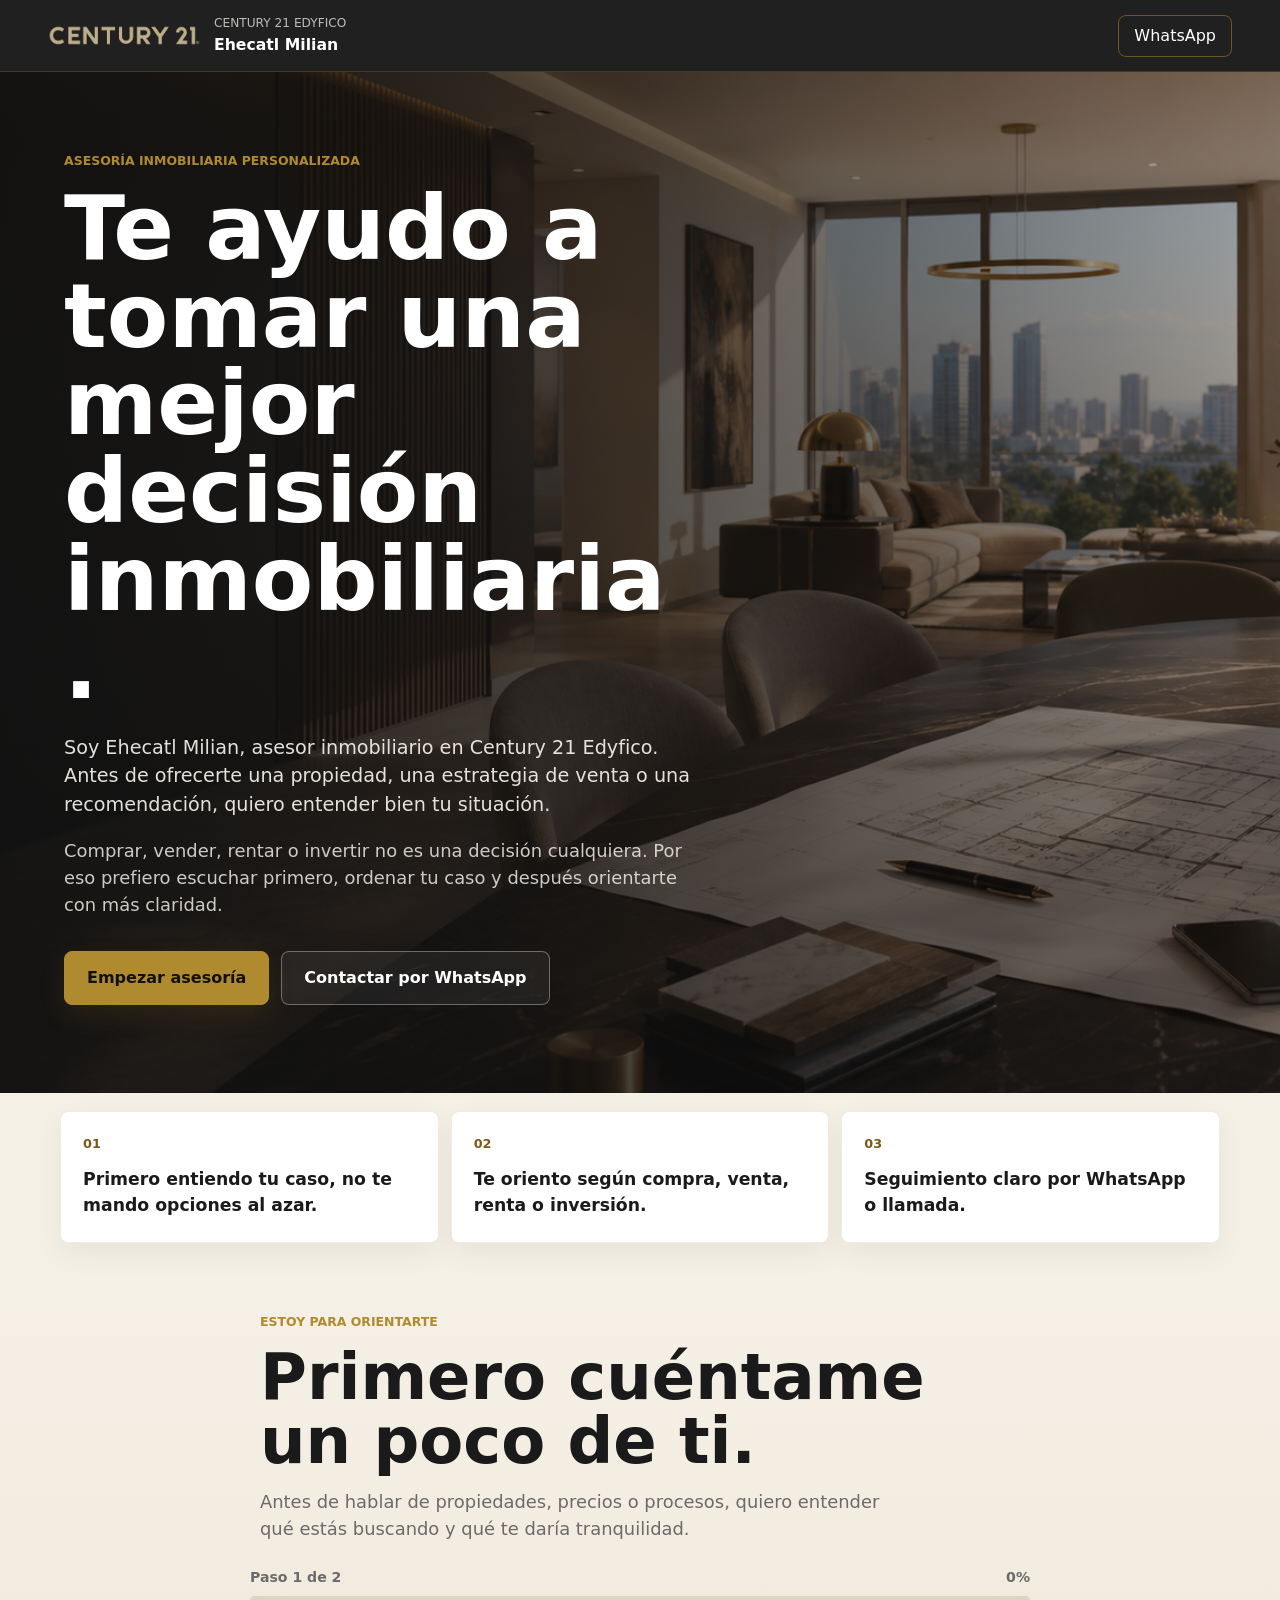
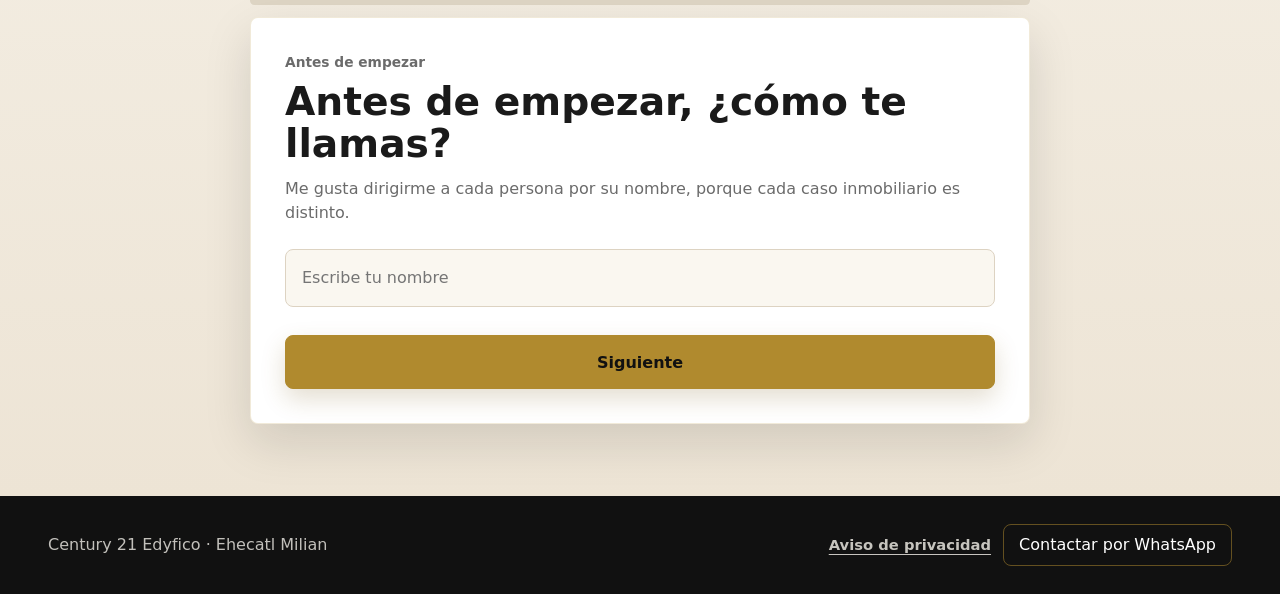
<file: index.html>
<!doctype html>
<html lang="es-MX">
  <head>
    <meta charset="utf-8" />
    <meta name="viewport" content="width=device-width, initial-scale=1" />
    <meta
      name="description"
      content="Asesoría inmobiliaria inicial con Ehecatl Milian, asesor inmobiliario de Century 21 Edyfico."
    />
    <meta name="referrer" content="strict-origin-when-cross-origin" />
    <meta
      http-equiv="Content-Security-Policy"
      content="default-src 'self'; img-src 'self' data: https://cdn.21online.lat https://century21mexico.com; style-src 'self' 'unsafe-inline'; script-src 'self'; connect-src 'self' https://hook.us2.make.com; form-action 'self' https://wa.me https://api.whatsapp.com; base-uri 'self'; object-src 'none';"
    />
    <title>Ehecatl Milian | Century 21 Edyfico</title>
    <link rel="preload" href="assets/hero-real-estate.png" as="image" />
    <link rel="stylesheet" href="style.css" />
  </head>
  <body>
    <header class="site-header">
      <a class="brand" href="#inicio" aria-label="Ehecatl Milian, Century 21 Edyfico">
        <img class="brand-logo" src="assets/century21-logo.png" alt="Century 21" />
        <span class="brand-copy">
          <span>Century 21 Edyfico</span>
          <strong>Ehecatl Milian</strong>
        </span>
      </a>
      <button class="header-whatsapp" type="button" data-whatsapp-quick>
        WhatsApp
      </button>
    </header>

    <main id="inicio">
      <section class="hero" aria-labelledby="hero-title">
        <img
          class="hero-image"
          src="assets/hero-real-estate.png"
          alt="Interior residencial premium con planos arquitectónicos sobre una mesa"
        />
        <div class="hero-overlay" aria-hidden="true"></div>
        <div class="hero-content">
          <p class="eyebrow">Asesoría inmobiliaria personalizada</p>
          <h1 id="hero-title">Te ayudo a tomar una mejor decisión inmobiliaria.</h1>
          <p class="hero-subtitle">
            Soy Ehecatl Milian, asesor inmobiliario en Century 21 Edyfico. Antes de
            ofrecerte una propiedad, una estrategia de venta o una recomendación,
            quiero entender bien tu situación.
          </p>
          <p class="hero-warm">
            Comprar, vender, rentar o invertir no es una decisión cualquiera. Por eso
            prefiero escuchar primero, ordenar tu caso y después orientarte con más claridad.
          </p>
          <div class="hero-actions">
            <a class="button button-primary" href="#asesoria">Empezar asesoría</a>
            <button class="button button-secondary" type="button" data-whatsapp-quick>
              Contactar por WhatsApp
            </button>
          </div>
        </div>
      </section>

      <section class="trust-section" aria-label="Forma de trabajo">
        <div class="trust-grid">
          <article class="trust-card">
            <span class="trust-number">01</span>
            <p>Primero entiendo tu caso, no te mando opciones al azar.</p>
          </article>
          <article class="trust-card">
            <span class="trust-number">02</span>
            <p>Te oriento según compra, venta, renta o inversión.</p>
          </article>
          <article class="trust-card">
            <span class="trust-number">03</span>
            <p>Seguimiento claro por WhatsApp o llamada.</p>
          </article>
        </div>
      </section>

      <section class="advice-section" id="asesoria" aria-labelledby="form-title">
        <div class="section-heading">
          <p class="eyebrow">Estoy para orientarte</p>
          <h2 id="form-title">Primero cuéntame un poco de ti.</h2>
          <p>
            Antes de hablar de propiedades, precios o procesos, quiero entender qué estás
            buscando y qué te daría tranquilidad.
          </p>
        </div>

        <div class="form-shell">
          <div class="progress-area" aria-live="polite">
            <div class="progress-meta">
              <span id="progressLabel">Paso 1</span>
              <span id="progressPercent">0%</span>
            </div>
            <div class="progress-track" aria-hidden="true">
              <span id="progressBar" class="progress-bar"></span>
            </div>
          </div>

          <form id="advisoryForm" class="question-card" novalidate>
            <div class="form-honeypot" aria-hidden="true">
              <label for="website">Sitio web</label>
              <input id="website" name="website" type="text" tabindex="-1" autocomplete="off" />
            </div>
            <div id="questionMount"></div>
            <p id="formError" class="form-error" role="alert" hidden></p>
            <div class="form-actions">
              <button id="backButton" class="button button-ghost" type="button">
                Regresar
              </button>
              <button id="nextButton" class="button button-primary" type="submit">
                Continuar
              </button>
            </div>
          </form>

          <section id="finishScreen" class="finish-card" hidden aria-labelledby="finish-title">
            <p class="eyebrow">Solicitud recibida</p>
            <h2 id="finish-title">Gracias, ya puedo orientarte mejor.</h2>
            <p id="finishMessage">
              Gracias por compartir tu información. Revisaré tus respuestas y me pondré
              en contacto contigo para ayudarte según tu objetivo inmobiliario.
            </p>
            <section id="suggestedPropertiesSection" class="suggested-properties" hidden aria-labelledby="suggested-properties-title">
              <div class="section-heading suggested-heading">
                <p class="eyebrow">Opciones sugeridas</p>
                <h3 id="suggested-properties-title">Opciones que podrían interesarte</h3>
              </div>
              <div id="suggestedPropertyGrid" class="property-grid" aria-live="polite"></div>
            </section>
            <button id="sendWhatsappButton" class="button button-primary" type="button">
              Enviar por WhatsApp
            </button>
          </section>
        </div>
      </section>

      <section class="inventory-section" id="inventario" aria-labelledby="inventory-title" hidden>
        <div class="section-heading inventory-heading">
          <p class="eyebrow">Inventario sugerido</p>
          <h2 id="inventory-title">Opciones que podrían interesarte</h2>
          <p>
            Con base en lo que me compartiste, estas opciones pueden servir como punto
            de partida. Conviene revisarlas con calma para confirmar si realmente
            se ajustan a tu objetivo, presupuesto y zona.
          </p>
        </div>

        <div class="inventory-shell">
          <div id="propertyGrid" class="property-grid" aria-live="polite"></div>

          <div id="inventoryEmpty" class="inventory-empty" hidden>
            <p>
              Si gustas, puedes revisar el inventario completo aquí. Si ves alguna
              propiedad que te interese, escríbeme y la revisamos con calma.
            </p>
            <p>
              También puedo ayudarte a buscar opciones más alineadas con tu zona,
              presupuesto y objetivo.
            </p>
            <a
              class="button button-primary"
              href="https://century21mexico.com/busqueda/oficina_632-century-21-edyfico_local"
              target="_blank"
              rel="noopener noreferrer"
            >
              Ver inventario completo
            </a>
          </div>

          <p id="inventoryDisclaimer" class="inventory-disclaimer" hidden>
            La disponibilidad, precios y características pueden cambiar sin previo aviso.
            La información debe verificarse antes de tomar una decisión.
          </p>
        </div>
      </section>
    </main>

    <footer class="site-footer">
      <p>Century 21 Edyfico · Ehecatl Milian</p>
      <div class="footer-actions">
        <a href="aviso-privacidad.html" target="_blank" rel="noopener noreferrer">
          Aviso de privacidad
        </a>
        <button type="button" data-whatsapp-quick>Contactar por WhatsApp</button>
      </div>
    </footer>

    <noscript>
      <p class="noscript-message">
        Este formulario necesita JavaScript activo para funcionar correctamente.
      </p>
    </noscript>

    <script src="script.js?v=mark-i-3-simple-suggestions-1"></script>
  </body>
</html>
</file>
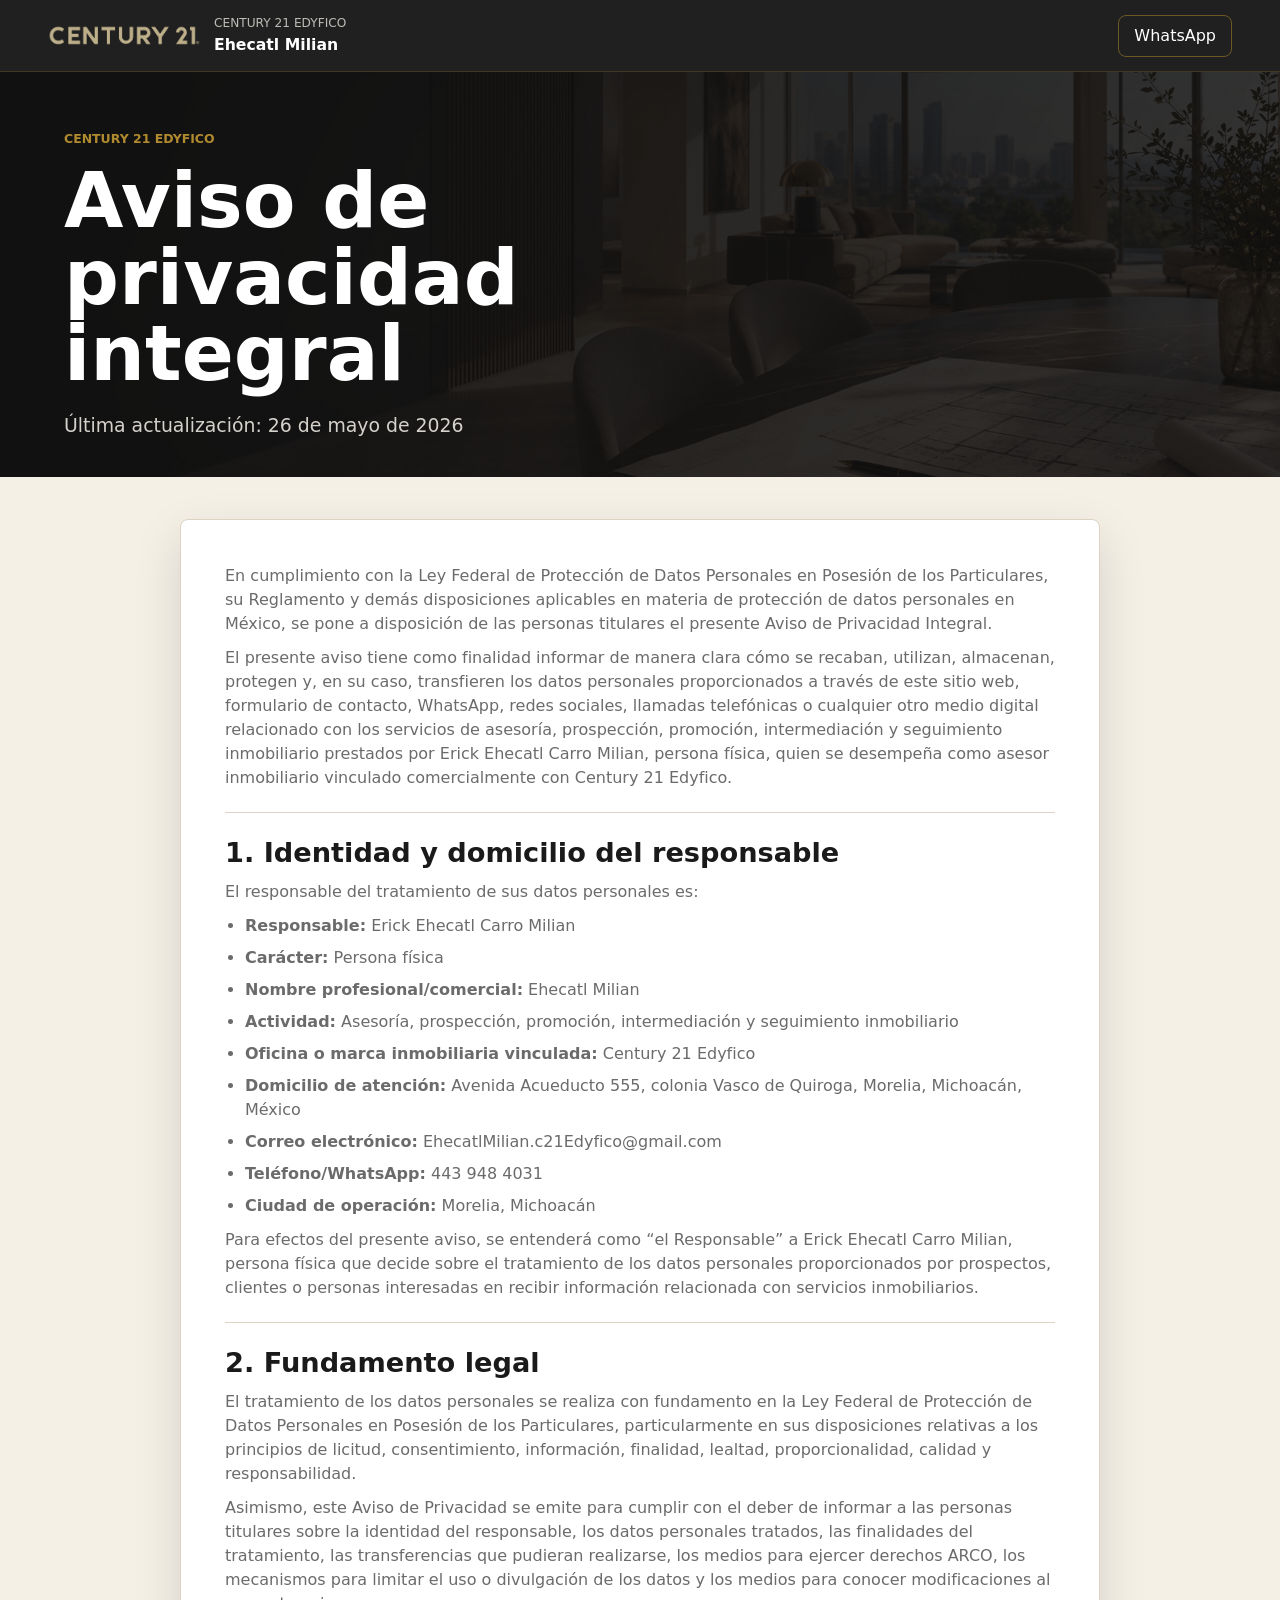
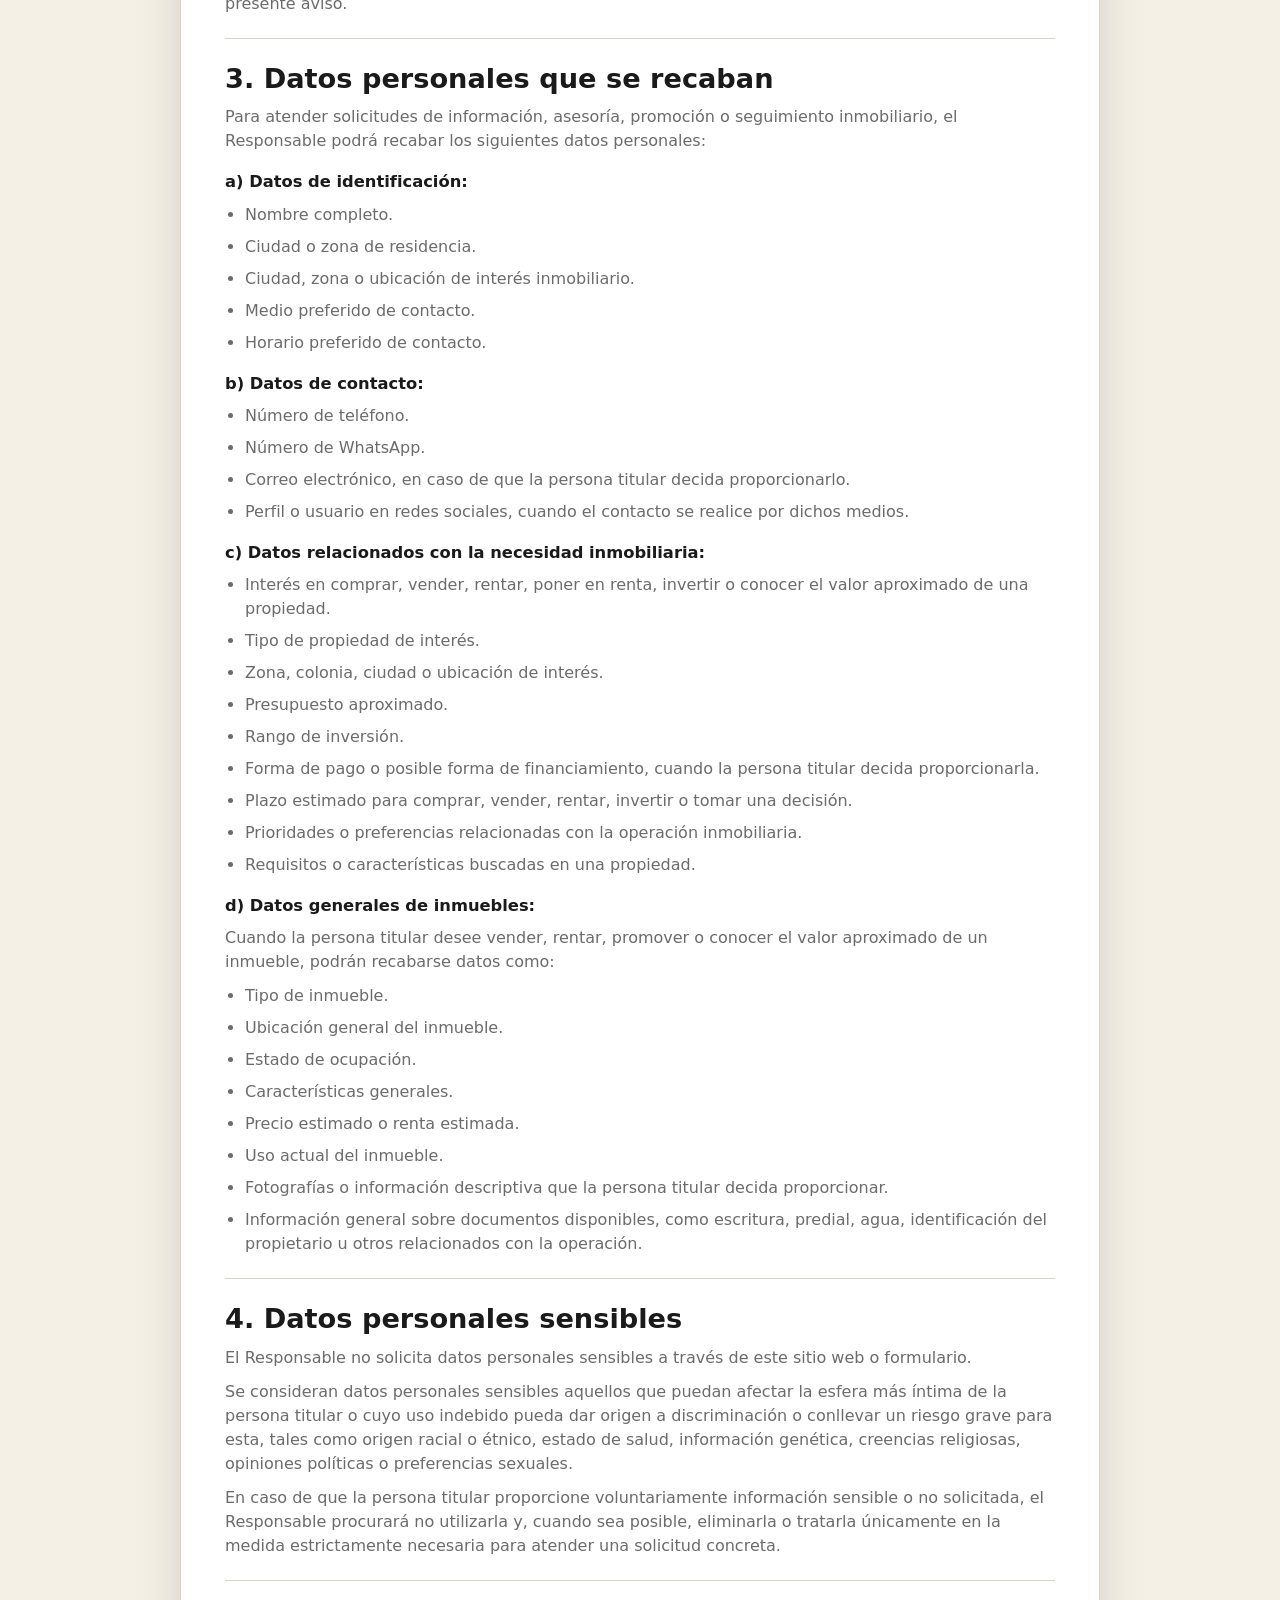
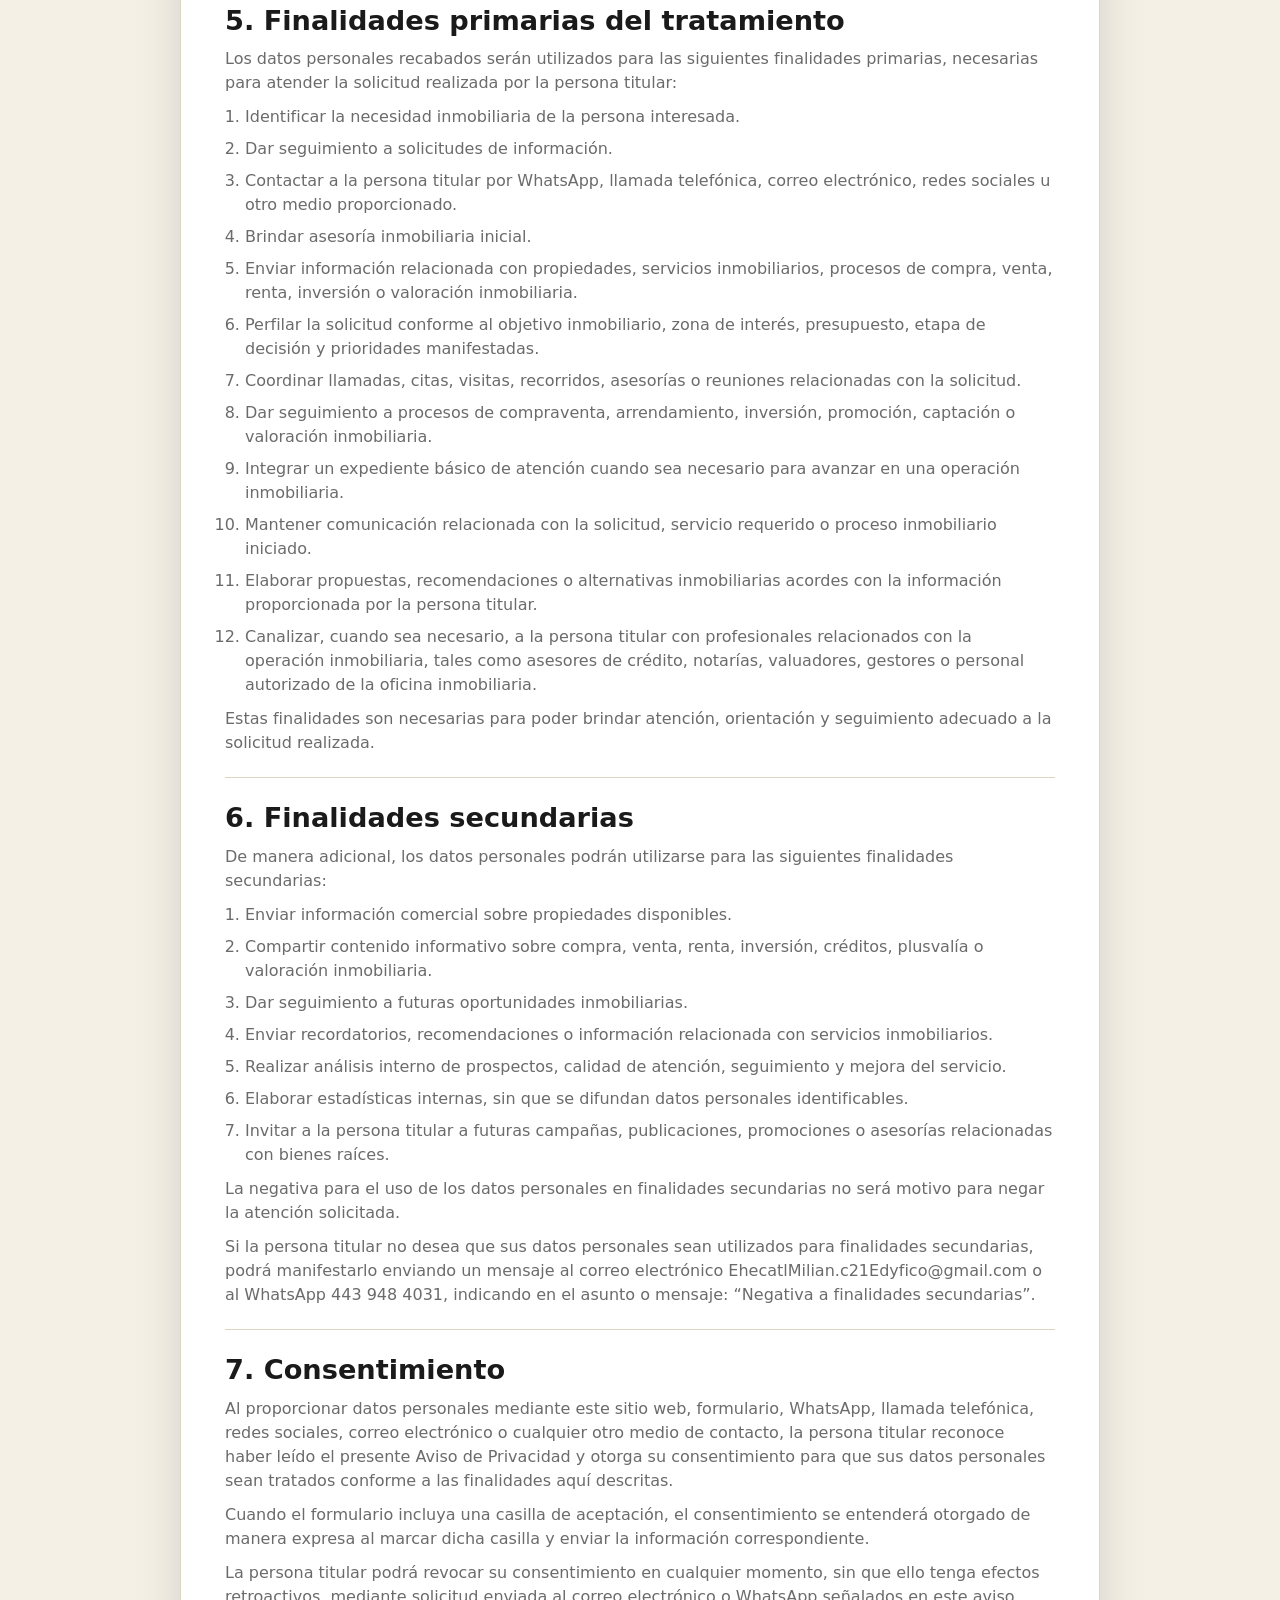
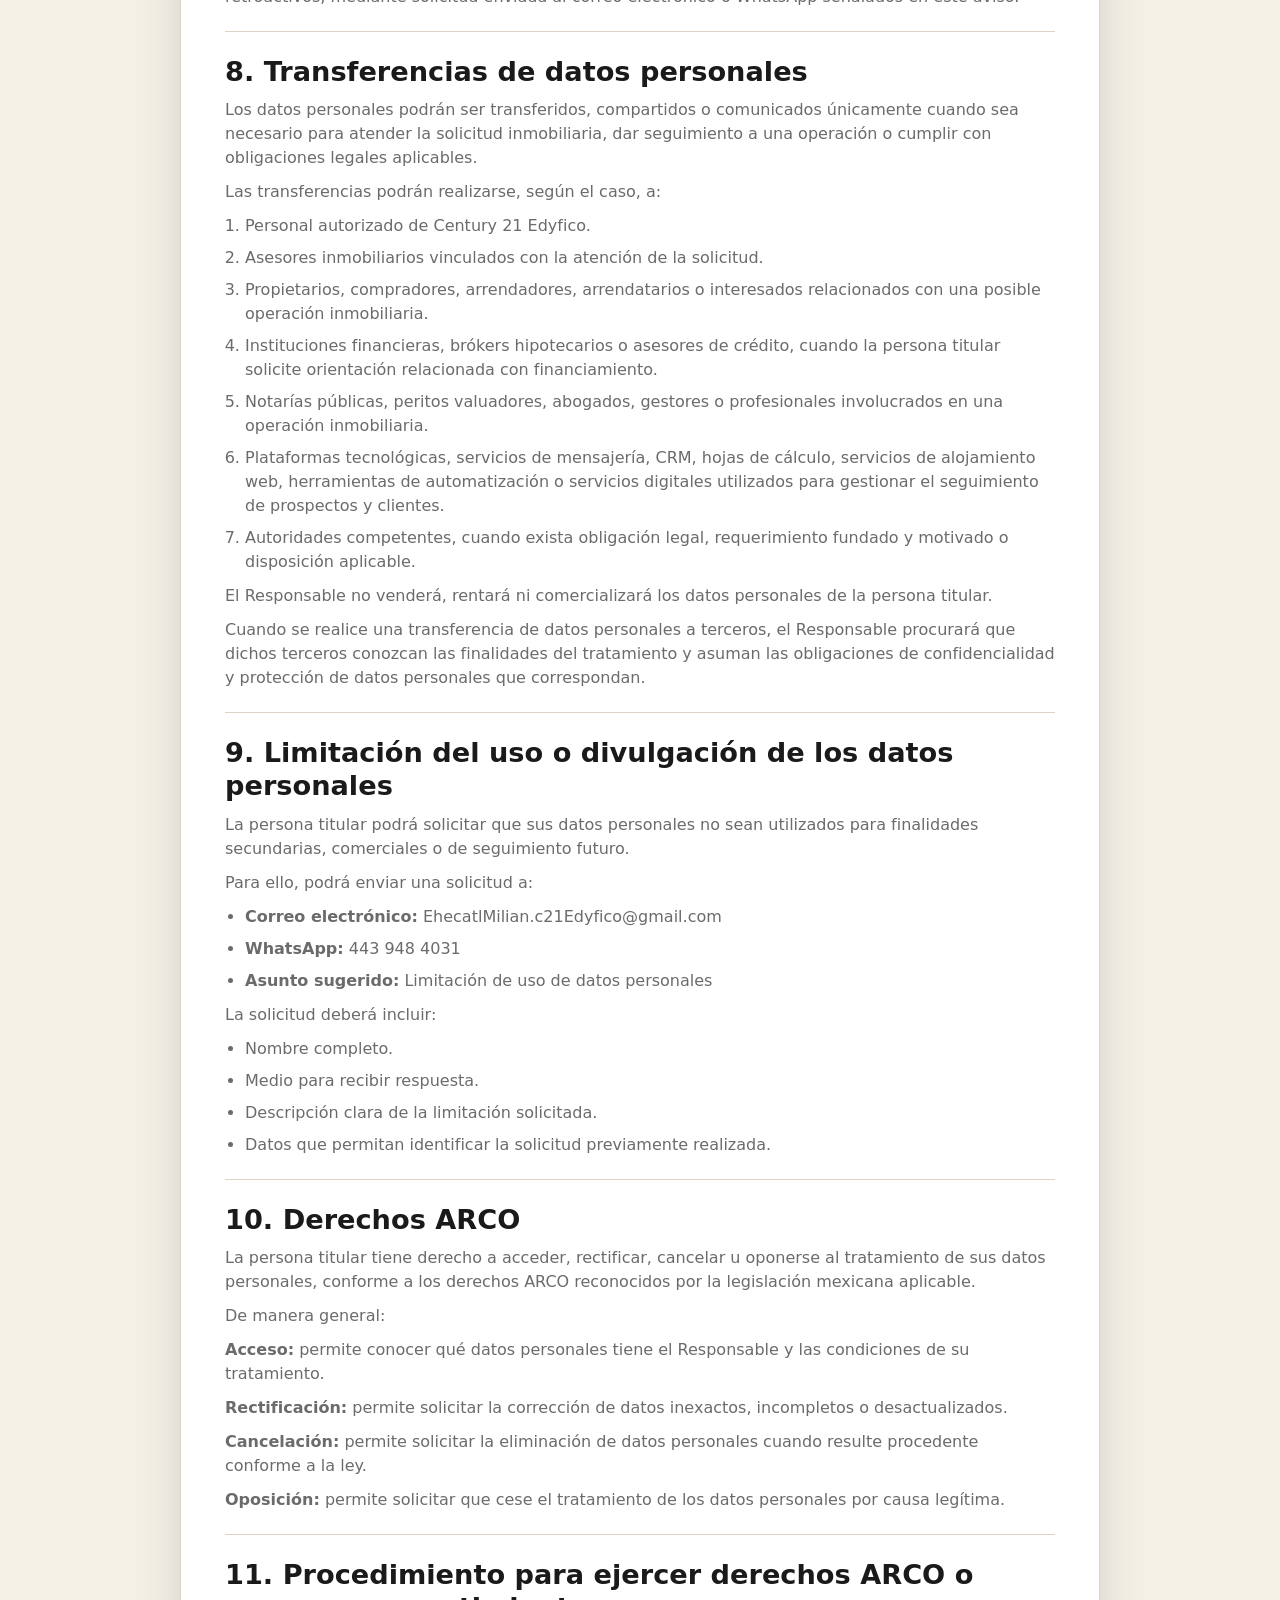
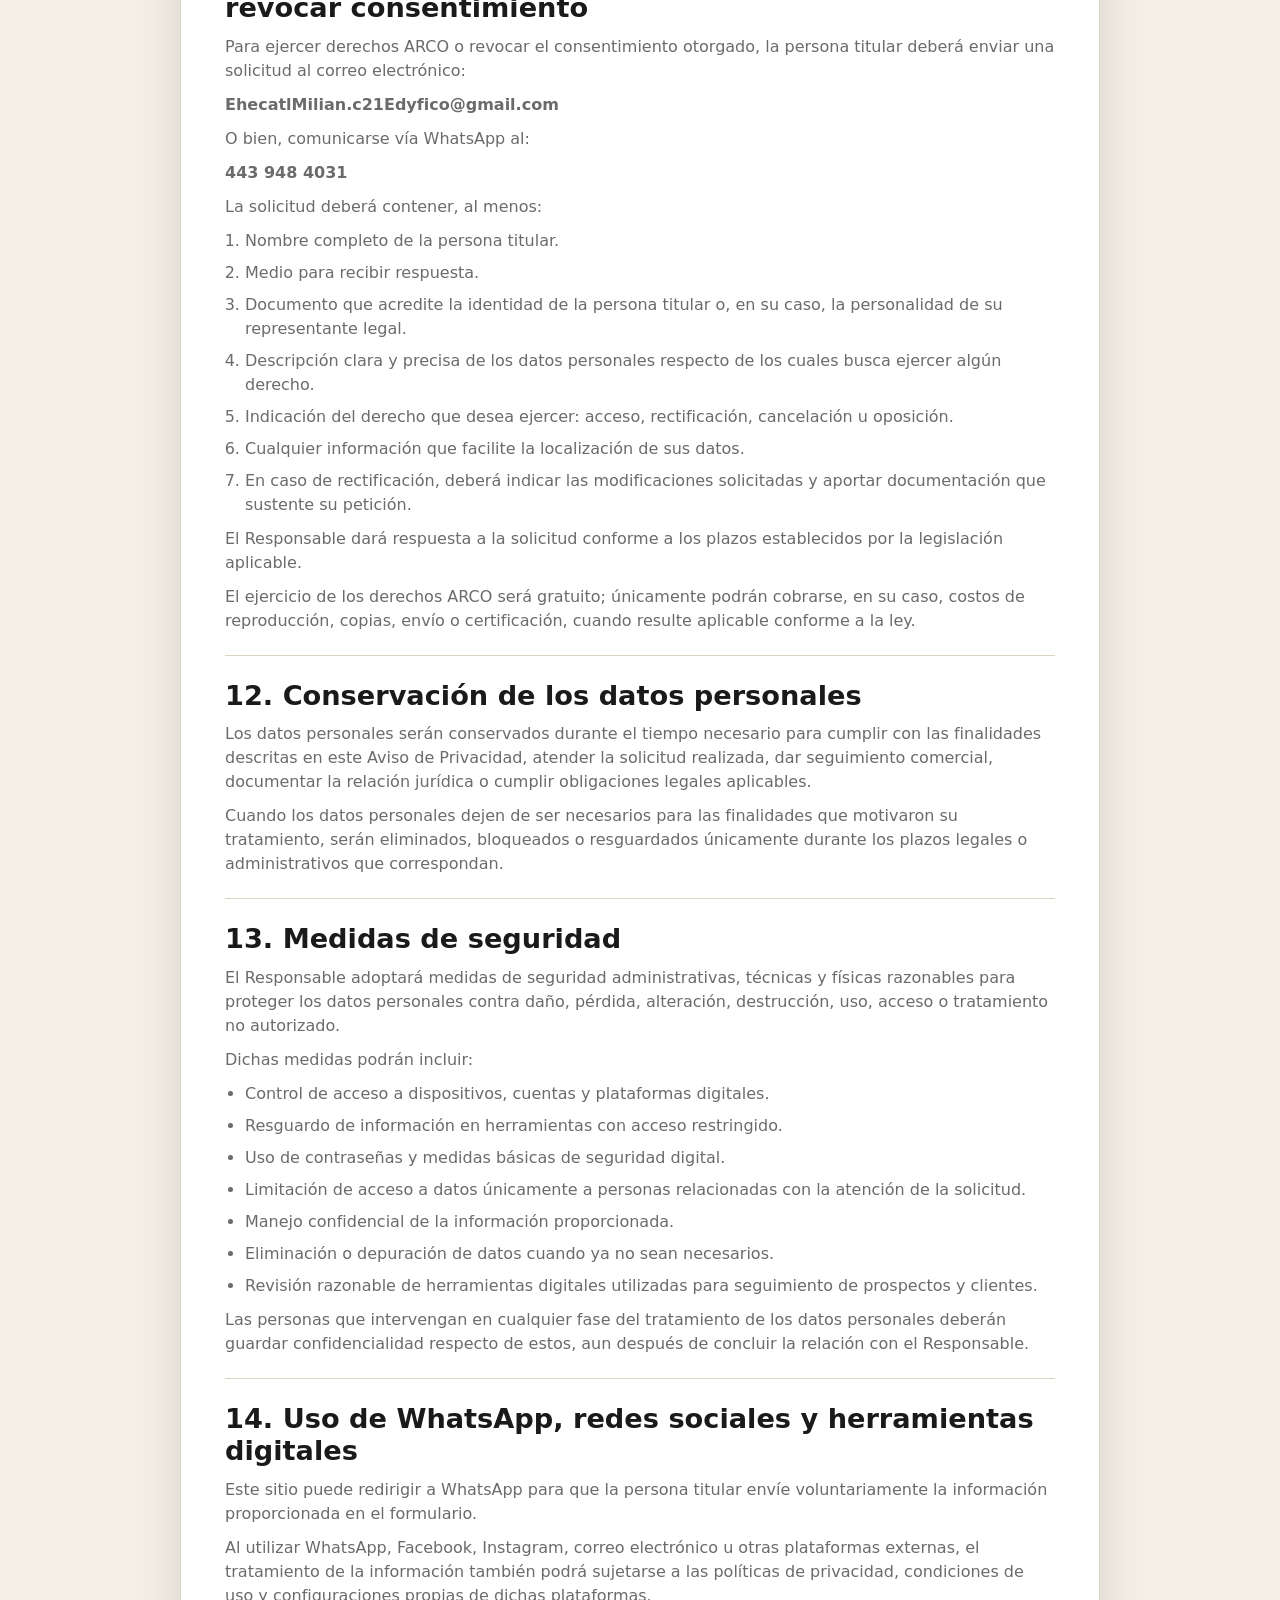
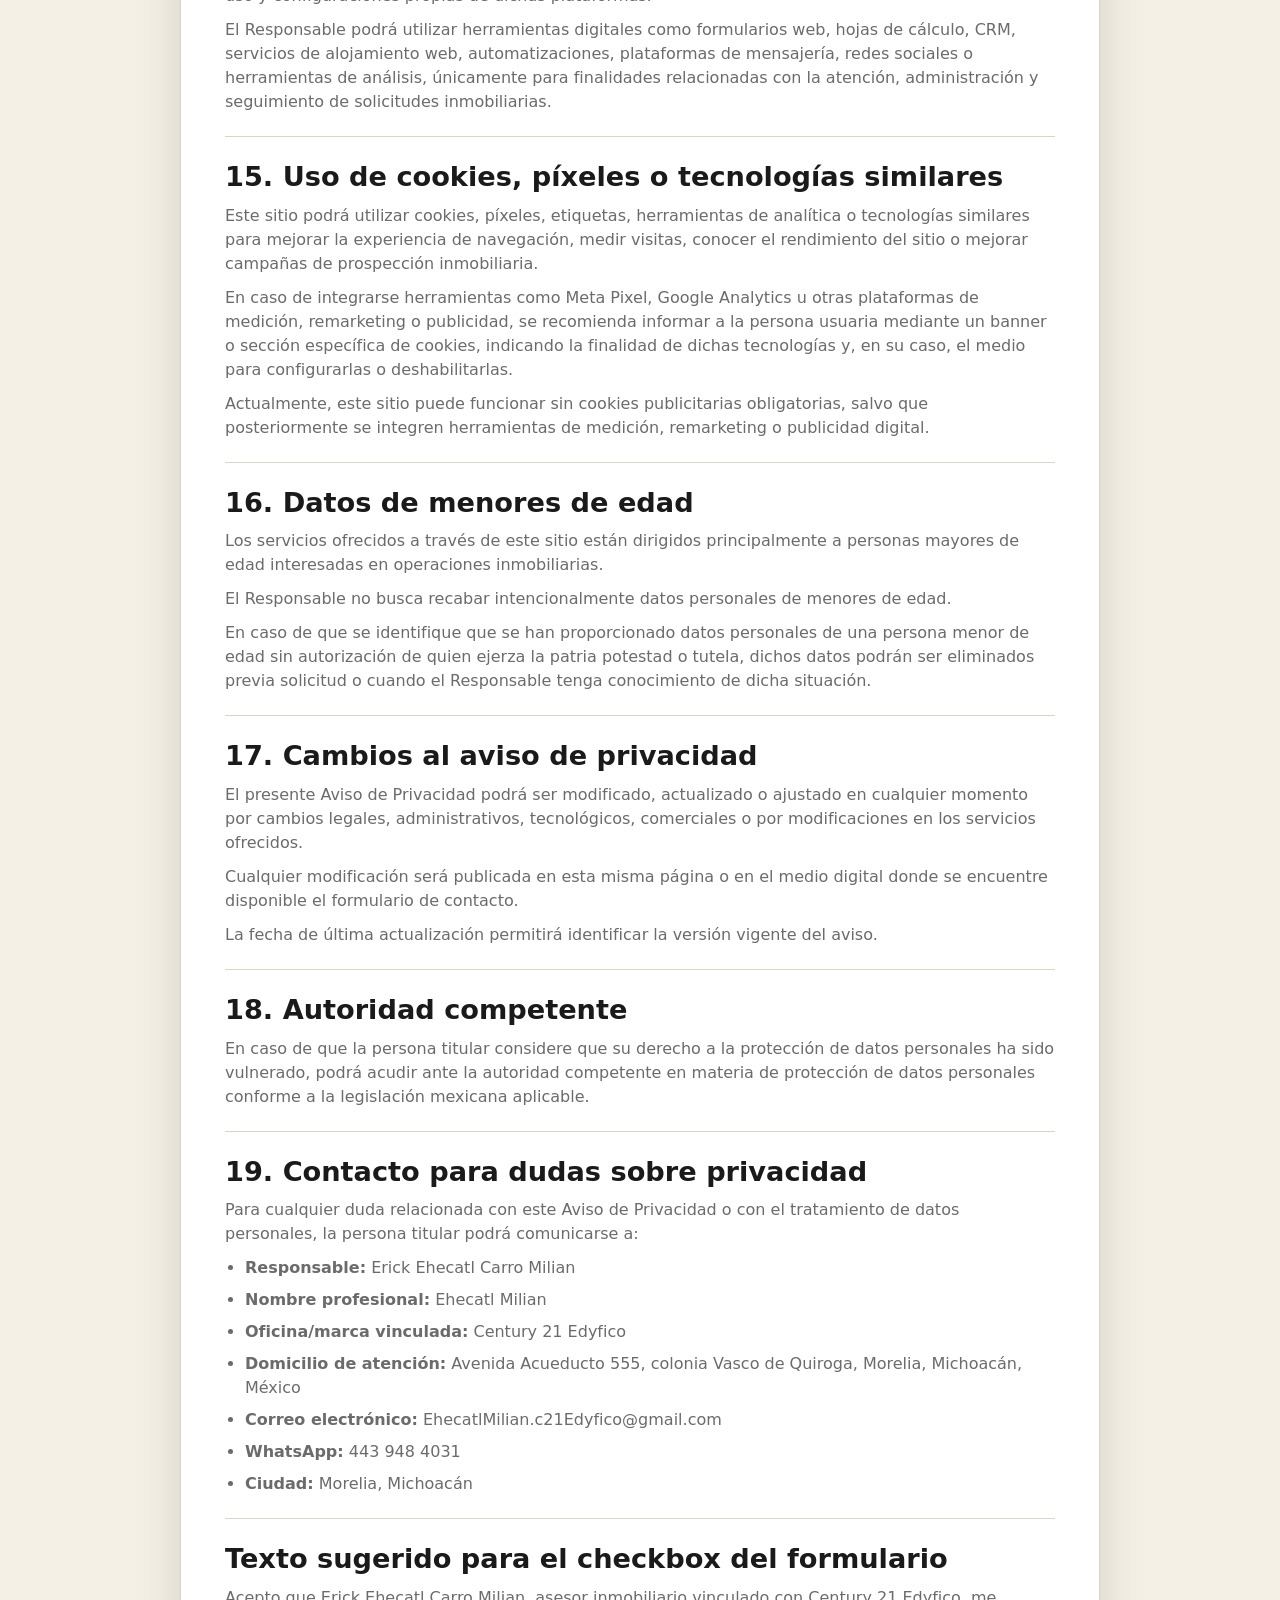
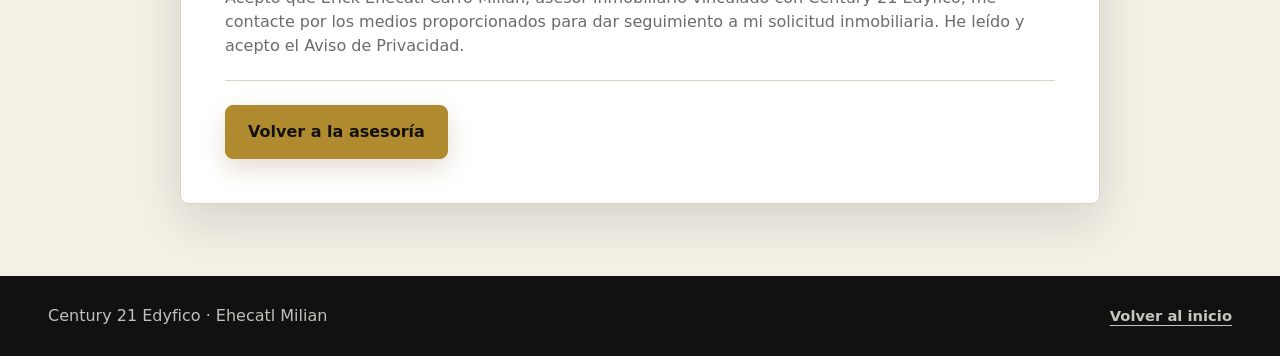
<file: aviso-privacidad.html>
<!doctype html>
<html lang="es-MX">
  <head>
    <meta charset="utf-8" />
    <meta name="viewport" content="width=device-width, initial-scale=1" />
    <meta
      name="description"
      content="Aviso de privacidad integral de Erick Ehecatl Carro Milian, asesor inmobiliario vinculado con Century 21 Edyfico."
    />
    <meta name="referrer" content="strict-origin-when-cross-origin" />
    <meta
      http-equiv="Content-Security-Policy"
      content="default-src 'self'; img-src 'self' data:; style-src 'self' 'unsafe-inline'; script-src 'self'; connect-src 'self'; form-action 'self' https://wa.me https://api.whatsapp.com; base-uri 'self'; object-src 'none';"
    />
    <title>Aviso de privacidad integral | Ehecatl Milian</title>
    <link rel="stylesheet" href="style.css" />
  </head>
  <body>
    <header class="site-header">
      <a class="brand" href="index.html#inicio" aria-label="Ehecatl Milian, Century 21 Edyfico">
        <img class="brand-logo" src="assets/century21-logo.png" alt="Century 21" />
        <span class="brand-copy">
          <span>Century 21 Edyfico</span>
          <strong>Ehecatl Milian</strong>
        </span>
      </a>
      <a
        class="header-whatsapp"
        href="https://wa.me/5214439484031?text=Hola%20Ehecatl%2C%20tengo%20una%20duda%20sobre%20el%20aviso%20de%20privacidad."
        target="_blank"
        rel="noopener noreferrer"
      >
        WhatsApp
      </a>
    </header>

    <main class="privacy-main">
      <section class="privacy-hero" aria-labelledby="privacy-title">
        <div class="privacy-hero-content">
          <p class="eyebrow">Century 21 Edyfico</p>
          <h1 id="privacy-title">Aviso de privacidad integral</h1>
          <p>Última actualización: 26 de mayo de 2026</p>
        </div>
      </section>

      <section class="privacy-content" aria-label="Contenido del aviso de privacidad integral">
        <article class="privacy-card">
          <section class="privacy-section">
            <p>
              En cumplimiento con la Ley Federal de Protección de Datos Personales en Posesión de
              los Particulares, su Reglamento y demás disposiciones aplicables en materia de
              protección de datos personales en México, se pone a disposición de las personas
              titulares el presente Aviso de Privacidad Integral.
            </p>
            <p>
              El presente aviso tiene como finalidad informar de manera clara cómo se recaban,
              utilizan, almacenan, protegen y, en su caso, transfieren los datos personales
              proporcionados a través de este sitio web, formulario de contacto, WhatsApp, redes
              sociales, llamadas telefónicas o cualquier otro medio digital relacionado con los
              servicios de asesoría, prospección, promoción, intermediación y seguimiento
              inmobiliario prestados por Erick Ehecatl Carro Milian, persona física, quien se
              desempeña como asesor inmobiliario vinculado comercialmente con Century 21 Edyfico.
            </p>
          </section>

          <section class="privacy-section">
            <h2>1. Identidad y domicilio del responsable</h2>
            <p>El responsable del tratamiento de sus datos personales es:</p>
            <ul>
              <li><strong>Responsable:</strong> Erick Ehecatl Carro Milian</li>
              <li><strong>Carácter:</strong> Persona física</li>
              <li><strong>Nombre profesional/comercial:</strong> Ehecatl Milian</li>
              <li>
                <strong>Actividad:</strong> Asesoría, prospección, promoción, intermediación y
                seguimiento inmobiliario
              </li>
              <li><strong>Oficina o marca inmobiliaria vinculada:</strong> Century 21 Edyfico</li>
              <li>
                <strong>Domicilio de atención:</strong> Avenida Acueducto 555, colonia Vasco de
                Quiroga, Morelia, Michoacán, México
              </li>
              <li><strong>Correo electrónico:</strong> EhecatlMilian.c21Edyfico@gmail.com</li>
              <li><strong>Teléfono/WhatsApp:</strong> 443 948 4031</li>
              <li><strong>Ciudad de operación:</strong> Morelia, Michoacán</li>
            </ul>
            <p>
              Para efectos del presente aviso, se entenderá como “el Responsable” a Erick Ehecatl
              Carro Milian, persona física que decide sobre el tratamiento de los datos personales
              proporcionados por prospectos, clientes o personas interesadas en recibir información
              relacionada con servicios inmobiliarios.
            </p>
          </section>

          <section class="privacy-section">
            <h2>2. Fundamento legal</h2>
            <p>
              El tratamiento de los datos personales se realiza con fundamento en la Ley Federal de
              Protección de Datos Personales en Posesión de los Particulares, particularmente en sus
              disposiciones relativas a los principios de licitud, consentimiento, información,
              finalidad, lealtad, proporcionalidad, calidad y responsabilidad.
            </p>
            <p>
              Asimismo, este Aviso de Privacidad se emite para cumplir con el deber de informar a
              las personas titulares sobre la identidad del responsable, los datos personales
              tratados, las finalidades del tratamiento, las transferencias que pudieran realizarse,
              los medios para ejercer derechos ARCO, los mecanismos para limitar el uso o
              divulgación de los datos y los medios para conocer modificaciones al presente aviso.
            </p>
          </section>

          <section class="privacy-section">
            <h2>3. Datos personales que se recaban</h2>
            <p>
              Para atender solicitudes de información, asesoría, promoción o seguimiento
              inmobiliario, el Responsable podrá recabar los siguientes datos personales:
            </p>
            <h3>a) Datos de identificación:</h3>
            <ul>
              <li>Nombre completo.</li>
              <li>Ciudad o zona de residencia.</li>
              <li>Ciudad, zona o ubicación de interés inmobiliario.</li>
              <li>Medio preferido de contacto.</li>
              <li>Horario preferido de contacto.</li>
            </ul>
            <h3>b) Datos de contacto:</h3>
            <ul>
              <li>Número de teléfono.</li>
              <li>Número de WhatsApp.</li>
              <li>
                Correo electrónico, en caso de que la persona titular decida proporcionarlo.
              </li>
              <li>Perfil o usuario en redes sociales, cuando el contacto se realice por dichos medios.</li>
            </ul>
            <h3>c) Datos relacionados con la necesidad inmobiliaria:</h3>
            <ul>
              <li>
                Interés en comprar, vender, rentar, poner en renta, invertir o conocer el valor
                aproximado de una propiedad.
              </li>
              <li>Tipo de propiedad de interés.</li>
              <li>Zona, colonia, ciudad o ubicación de interés.</li>
              <li>Presupuesto aproximado.</li>
              <li>Rango de inversión.</li>
              <li>
                Forma de pago o posible forma de financiamiento, cuando la persona titular decida
                proporcionarla.
              </li>
              <li>
                Plazo estimado para comprar, vender, rentar, invertir o tomar una decisión.
              </li>
              <li>Prioridades o preferencias relacionadas con la operación inmobiliaria.</li>
              <li>Requisitos o características buscadas en una propiedad.</li>
            </ul>
            <h3>d) Datos generales de inmuebles:</h3>
            <p>
              Cuando la persona titular desee vender, rentar, promover o conocer el valor
              aproximado de un inmueble, podrán recabarse datos como:
            </p>
            <ul>
              <li>Tipo de inmueble.</li>
              <li>Ubicación general del inmueble.</li>
              <li>Estado de ocupación.</li>
              <li>Características generales.</li>
              <li>Precio estimado o renta estimada.</li>
              <li>Uso actual del inmueble.</li>
              <li>
                Fotografías o información descriptiva que la persona titular decida proporcionar.
              </li>
              <li>
                Información general sobre documentos disponibles, como escritura, predial, agua,
                identificación del propietario u otros relacionados con la operación.
              </li>
            </ul>
          </section>

          <section class="privacy-section">
            <h2>4. Datos personales sensibles</h2>
            <p>
              El Responsable no solicita datos personales sensibles a través de este sitio web o
              formulario.
            </p>
            <p>
              Se consideran datos personales sensibles aquellos que puedan afectar la esfera más
              íntima de la persona titular o cuyo uso indebido pueda dar origen a discriminación o
              conllevar un riesgo grave para esta, tales como origen racial o étnico, estado de
              salud, información genética, creencias religiosas, opiniones políticas o preferencias
              sexuales.
            </p>
            <p>
              En caso de que la persona titular proporcione voluntariamente información sensible o
              no solicitada, el Responsable procurará no utilizarla y, cuando sea posible,
              eliminarla o tratarla únicamente en la medida estrictamente necesaria para atender una
              solicitud concreta.
            </p>
          </section>

          <section class="privacy-section">
            <h2>5. Finalidades primarias del tratamiento</h2>
            <p>
              Los datos personales recabados serán utilizados para las siguientes finalidades
              primarias, necesarias para atender la solicitud realizada por la persona titular:
            </p>
            <ol>
              <li>Identificar la necesidad inmobiliaria de la persona interesada.</li>
              <li>Dar seguimiento a solicitudes de información.</li>
              <li>
                Contactar a la persona titular por WhatsApp, llamada telefónica, correo
                electrónico, redes sociales u otro medio proporcionado.
              </li>
              <li>Brindar asesoría inmobiliaria inicial.</li>
              <li>
                Enviar información relacionada con propiedades, servicios inmobiliarios, procesos
                de compra, venta, renta, inversión o valoración inmobiliaria.
              </li>
              <li>
                Perfilar la solicitud conforme al objetivo inmobiliario, zona de interés,
                presupuesto, etapa de decisión y prioridades manifestadas.
              </li>
              <li>
                Coordinar llamadas, citas, visitas, recorridos, asesorías o reuniones relacionadas
                con la solicitud.
              </li>
              <li>
                Dar seguimiento a procesos de compraventa, arrendamiento, inversión, promoción,
                captación o valoración inmobiliaria.
              </li>
              <li>
                Integrar un expediente básico de atención cuando sea necesario para avanzar en una
                operación inmobiliaria.
              </li>
              <li>
                Mantener comunicación relacionada con la solicitud, servicio requerido o proceso
                inmobiliario iniciado.
              </li>
              <li>
                Elaborar propuestas, recomendaciones o alternativas inmobiliarias acordes con la
                información proporcionada por la persona titular.
              </li>
              <li>
                Canalizar, cuando sea necesario, a la persona titular con profesionales relacionados
                con la operación inmobiliaria, tales como asesores de crédito, notarías, valuadores,
                gestores o personal autorizado de la oficina inmobiliaria.
              </li>
            </ol>
            <p>
              Estas finalidades son necesarias para poder brindar atención, orientación y
              seguimiento adecuado a la solicitud realizada.
            </p>
          </section>

          <section class="privacy-section">
            <h2>6. Finalidades secundarias</h2>
            <p>
              De manera adicional, los datos personales podrán utilizarse para las siguientes
              finalidades secundarias:
            </p>
            <ol>
              <li>Enviar información comercial sobre propiedades disponibles.</li>
              <li>
                Compartir contenido informativo sobre compra, venta, renta, inversión, créditos,
                plusvalía o valoración inmobiliaria.
              </li>
              <li>Dar seguimiento a futuras oportunidades inmobiliarias.</li>
              <li>
                Enviar recordatorios, recomendaciones o información relacionada con servicios
                inmobiliarios.
              </li>
              <li>
                Realizar análisis interno de prospectos, calidad de atención, seguimiento y mejora
                del servicio.
              </li>
              <li>Elaborar estadísticas internas, sin que se difundan datos personales identificables.</li>
              <li>
                Invitar a la persona titular a futuras campañas, publicaciones, promociones o
                asesorías relacionadas con bienes raíces.
              </li>
            </ol>
            <p>
              La negativa para el uso de los datos personales en finalidades secundarias no será
              motivo para negar la atención solicitada.
            </p>
            <p>
              Si la persona titular no desea que sus datos personales sean utilizados para
              finalidades secundarias, podrá manifestarlo enviando un mensaje al correo electrónico
              EhecatlMilian.c21Edyfico@gmail.com o al WhatsApp 443 948 4031, indicando en el asunto
              o mensaje: “Negativa a finalidades secundarias”.
            </p>
          </section>

          <section class="privacy-section">
            <h2>7. Consentimiento</h2>
            <p>
              Al proporcionar datos personales mediante este sitio web, formulario, WhatsApp,
              llamada telefónica, redes sociales, correo electrónico o cualquier otro medio de
              contacto, la persona titular reconoce haber leído el presente Aviso de Privacidad y
              otorga su consentimiento para que sus datos personales sean tratados conforme a las
              finalidades aquí descritas.
            </p>
            <p>
              Cuando el formulario incluya una casilla de aceptación, el consentimiento se entenderá
              otorgado de manera expresa al marcar dicha casilla y enviar la información
              correspondiente.
            </p>
            <p>
              La persona titular podrá revocar su consentimiento en cualquier momento, sin que ello
              tenga efectos retroactivos, mediante solicitud enviada al correo electrónico o
              WhatsApp señalados en este aviso.
            </p>
          </section>

          <section class="privacy-section">
            <h2>8. Transferencias de datos personales</h2>
            <p>
              Los datos personales podrán ser transferidos, compartidos o comunicados únicamente
              cuando sea necesario para atender la solicitud inmobiliaria, dar seguimiento a una
              operación o cumplir con obligaciones legales aplicables.
            </p>
            <p>Las transferencias podrán realizarse, según el caso, a:</p>
            <ol>
              <li>Personal autorizado de Century 21 Edyfico.</li>
              <li>Asesores inmobiliarios vinculados con la atención de la solicitud.</li>
              <li>
                Propietarios, compradores, arrendadores, arrendatarios o interesados relacionados
                con una posible operación inmobiliaria.
              </li>
              <li>
                Instituciones financieras, brókers hipotecarios o asesores de crédito, cuando la
                persona titular solicite orientación relacionada con financiamiento.
              </li>
              <li>
                Notarías públicas, peritos valuadores, abogados, gestores o profesionales
                involucrados en una operación inmobiliaria.
              </li>
              <li>
                Plataformas tecnológicas, servicios de mensajería, CRM, hojas de cálculo, servicios
                de alojamiento web, herramientas de automatización o servicios digitales utilizados
                para gestionar el seguimiento de prospectos y clientes.
              </li>
              <li>
                Autoridades competentes, cuando exista obligación legal, requerimiento fundado y
                motivado o disposición aplicable.
              </li>
            </ol>
            <p>
              El Responsable no venderá, rentará ni comercializará los datos personales de la
              persona titular.
            </p>
            <p>
              Cuando se realice una transferencia de datos personales a terceros, el Responsable
              procurará que dichos terceros conozcan las finalidades del tratamiento y asuman las
              obligaciones de confidencialidad y protección de datos personales que correspondan.
            </p>
          </section>

          <section class="privacy-section">
            <h2>9. Limitación del uso o divulgación de los datos personales</h2>
            <p>
              La persona titular podrá solicitar que sus datos personales no sean utilizados para
              finalidades secundarias, comerciales o de seguimiento futuro.
            </p>
            <p>Para ello, podrá enviar una solicitud a:</p>
            <ul>
              <li><strong>Correo electrónico:</strong> EhecatlMilian.c21Edyfico@gmail.com</li>
              <li><strong>WhatsApp:</strong> 443 948 4031</li>
              <li><strong>Asunto sugerido:</strong> Limitación de uso de datos personales</li>
            </ul>
            <p>La solicitud deberá incluir:</p>
            <ul>
              <li>Nombre completo.</li>
              <li>Medio para recibir respuesta.</li>
              <li>Descripción clara de la limitación solicitada.</li>
              <li>Datos que permitan identificar la solicitud previamente realizada.</li>
            </ul>
          </section>

          <section class="privacy-section">
            <h2>10. Derechos ARCO</h2>
            <p>
              La persona titular tiene derecho a acceder, rectificar, cancelar u oponerse al
              tratamiento de sus datos personales, conforme a los derechos ARCO reconocidos por la
              legislación mexicana aplicable.
            </p>
            <p>De manera general:</p>
            <p>
              <strong>Acceso:</strong> permite conocer qué datos personales tiene el Responsable y
              las condiciones de su tratamiento.
            </p>
            <p>
              <strong>Rectificación:</strong> permite solicitar la corrección de datos inexactos,
              incompletos o desactualizados.
            </p>
            <p>
              <strong>Cancelación:</strong> permite solicitar la eliminación de datos personales
              cuando resulte procedente conforme a la ley.
            </p>
            <p>
              <strong>Oposición:</strong> permite solicitar que cese el tratamiento de los datos
              personales por causa legítima.
            </p>
          </section>

          <section class="privacy-section">
            <h2>11. Procedimiento para ejercer derechos ARCO o revocar consentimiento</h2>
            <p>
              Para ejercer derechos ARCO o revocar el consentimiento otorgado, la persona titular
              deberá enviar una solicitud al correo electrónico:
            </p>
            <p><strong>EhecatlMilian.c21Edyfico@gmail.com</strong></p>
            <p>O bien, comunicarse vía WhatsApp al:</p>
            <p><strong>443 948 4031</strong></p>
            <p>La solicitud deberá contener, al menos:</p>
            <ol>
              <li>Nombre completo de la persona titular.</li>
              <li>Medio para recibir respuesta.</li>
              <li>
                Documento que acredite la identidad de la persona titular o, en su caso, la
                personalidad de su representante legal.
              </li>
              <li>
                Descripción clara y precisa de los datos personales respecto de los cuales busca
                ejercer algún derecho.
              </li>
              <li>
                Indicación del derecho que desea ejercer: acceso, rectificación, cancelación u
                oposición.
              </li>
              <li>Cualquier información que facilite la localización de sus datos.</li>
              <li>
                En caso de rectificación, deberá indicar las modificaciones solicitadas y aportar
                documentación que sustente su petición.
              </li>
            </ol>
            <p>
              El Responsable dará respuesta a la solicitud conforme a los plazos establecidos por la
              legislación aplicable.
            </p>
            <p>
              El ejercicio de los derechos ARCO será gratuito; únicamente podrán cobrarse, en su
              caso, costos de reproducción, copias, envío o certificación, cuando resulte aplicable
              conforme a la ley.
            </p>
          </section>

          <section class="privacy-section">
            <h2>12. Conservación de los datos personales</h2>
            <p>
              Los datos personales serán conservados durante el tiempo necesario para cumplir con
              las finalidades descritas en este Aviso de Privacidad, atender la solicitud realizada,
              dar seguimiento comercial, documentar la relación jurídica o cumplir obligaciones
              legales aplicables.
            </p>
            <p>
              Cuando los datos personales dejen de ser necesarios para las finalidades que motivaron
              su tratamiento, serán eliminados, bloqueados o resguardados únicamente durante los
              plazos legales o administrativos que correspondan.
            </p>
          </section>

          <section class="privacy-section">
            <h2>13. Medidas de seguridad</h2>
            <p>
              El Responsable adoptará medidas de seguridad administrativas, técnicas y físicas
              razonables para proteger los datos personales contra daño, pérdida, alteración,
              destrucción, uso, acceso o tratamiento no autorizado.
            </p>
            <p>Dichas medidas podrán incluir:</p>
            <ul>
              <li>Control de acceso a dispositivos, cuentas y plataformas digitales.</li>
              <li>Resguardo de información en herramientas con acceso restringido.</li>
              <li>Uso de contraseñas y medidas básicas de seguridad digital.</li>
              <li>
                Limitación de acceso a datos únicamente a personas relacionadas con la atención de
                la solicitud.
              </li>
              <li>Manejo confidencial de la información proporcionada.</li>
              <li>Eliminación o depuración de datos cuando ya no sean necesarios.</li>
              <li>
                Revisión razonable de herramientas digitales utilizadas para seguimiento de
                prospectos y clientes.
              </li>
            </ul>
            <p>
              Las personas que intervengan en cualquier fase del tratamiento de los datos personales
              deberán guardar confidencialidad respecto de estos, aun después de concluir la relación
              con el Responsable.
            </p>
          </section>

          <section class="privacy-section">
            <h2>14. Uso de WhatsApp, redes sociales y herramientas digitales</h2>
            <p>
              Este sitio puede redirigir a WhatsApp para que la persona titular envíe
              voluntariamente la información proporcionada en el formulario.
            </p>
            <p>
              Al utilizar WhatsApp, Facebook, Instagram, correo electrónico u otras plataformas
              externas, el tratamiento de la información también podrá sujetarse a las políticas de
              privacidad, condiciones de uso y configuraciones propias de dichas plataformas.
            </p>
            <p>
              El Responsable podrá utilizar herramientas digitales como formularios web, hojas de
              cálculo, CRM, servicios de alojamiento web, automatizaciones, plataformas de
              mensajería, redes sociales o herramientas de análisis, únicamente para finalidades
              relacionadas con la atención, administración y seguimiento de solicitudes
              inmobiliarias.
            </p>
          </section>

          <section class="privacy-section">
            <h2>15. Uso de cookies, píxeles o tecnologías similares</h2>
            <p>
              Este sitio podrá utilizar cookies, píxeles, etiquetas, herramientas de analítica o
              tecnologías similares para mejorar la experiencia de navegación, medir visitas,
              conocer el rendimiento del sitio o mejorar campañas de prospección inmobiliaria.
            </p>
            <p>
              En caso de integrarse herramientas como Meta Pixel, Google Analytics u otras
              plataformas de medición, remarketing o publicidad, se recomienda informar a la persona
              usuaria mediante un banner o sección específica de cookies, indicando la finalidad de
              dichas tecnologías y, en su caso, el medio para configurarlas o deshabilitarlas.
            </p>
            <p>
              Actualmente, este sitio puede funcionar sin cookies publicitarias obligatorias, salvo
              que posteriormente se integren herramientas de medición, remarketing o publicidad
              digital.
            </p>
          </section>

          <section class="privacy-section">
            <h2>16. Datos de menores de edad</h2>
            <p>
              Los servicios ofrecidos a través de este sitio están dirigidos principalmente a
              personas mayores de edad interesadas en operaciones inmobiliarias.
            </p>
            <p>
              El Responsable no busca recabar intencionalmente datos personales de menores de edad.
            </p>
            <p>
              En caso de que se identifique que se han proporcionado datos personales de una persona
              menor de edad sin autorización de quien ejerza la patria potestad o tutela, dichos
              datos podrán ser eliminados previa solicitud o cuando el Responsable tenga
              conocimiento de dicha situación.
            </p>
          </section>

          <section class="privacy-section">
            <h2>17. Cambios al aviso de privacidad</h2>
            <p>
              El presente Aviso de Privacidad podrá ser modificado, actualizado o ajustado en
              cualquier momento por cambios legales, administrativos, tecnológicos, comerciales o por
              modificaciones en los servicios ofrecidos.
            </p>
            <p>
              Cualquier modificación será publicada en esta misma página o en el medio digital donde
              se encuentre disponible el formulario de contacto.
            </p>
            <p>
              La fecha de última actualización permitirá identificar la versión vigente del aviso.
            </p>
          </section>

          <section class="privacy-section">
            <h2>18. Autoridad competente</h2>
            <p>
              En caso de que la persona titular considere que su derecho a la protección de datos
              personales ha sido vulnerado, podrá acudir ante la autoridad competente en materia de
              protección de datos personales conforme a la legislación mexicana aplicable.
            </p>
          </section>

          <section class="privacy-section">
            <h2>19. Contacto para dudas sobre privacidad</h2>
            <p>
              Para cualquier duda relacionada con este Aviso de Privacidad o con el tratamiento de
              datos personales, la persona titular podrá comunicarse a:
            </p>
            <ul>
              <li><strong>Responsable:</strong> Erick Ehecatl Carro Milian</li>
              <li><strong>Nombre profesional:</strong> Ehecatl Milian</li>
              <li><strong>Oficina/marca vinculada:</strong> Century 21 Edyfico</li>
              <li>
                <strong>Domicilio de atención:</strong> Avenida Acueducto 555, colonia Vasco de
                Quiroga, Morelia, Michoacán, México
              </li>
              <li><strong>Correo electrónico:</strong> EhecatlMilian.c21Edyfico@gmail.com</li>
              <li><strong>WhatsApp:</strong> 443 948 4031</li>
              <li><strong>Ciudad:</strong> Morelia, Michoacán</li>
            </ul>
          </section>

          <section class="privacy-section">
            <h2>Texto sugerido para el checkbox del formulario</h2>
            <p>
              Acepto que Erick Ehecatl Carro Milian, asesor inmobiliario vinculado con Century 21
              Edyfico, me contacte por los medios proporcionados para dar seguimiento a mi solicitud
              inmobiliaria. He leído y acepto el Aviso de Privacidad.
            </p>
          </section>

          <a class="button button-primary privacy-back" href="index.html#asesoria">
            Volver a la asesoría
          </a>
        </article>
      </section>
    </main>

    <footer class="site-footer">
      <p>Century 21 Edyfico · Ehecatl Milian</p>
      <div class="footer-actions">
        <a href="index.html#inicio">Volver al inicio</a>
      </div>
    </footer>
  </body>
</html>
</file>
<file: style.css>
:root {
  --black: #111111;
  --ink: #1a1a1a;
  --charcoal: #3a3a3a;
  --gold: #b08a2e;
  --gold-soft: #c9a44a;
  --gold-deep: #7a5a18;
  --white: #ffffff;
  --ivory: #faf7f0;
  --paper: #f5f0e6;
  --line: #ddd3c2;
  --muted: #6b6b6b;
  --danger: #982f2f;
  --shadow: 0 18px 48px rgba(17, 17, 17, 0.13);
  color-scheme: light;
}

* {
  box-sizing: border-box;
}

html {
  scroll-behavior: smooth;
}

body {
  margin: 0;
  background: var(--paper);
  color: var(--ink);
  font-family: Inter, ui-sans-serif, system-ui, -apple-system, BlinkMacSystemFont,
    "Segoe UI", sans-serif;
  line-height: 1.5;
  text-rendering: optimizeLegibility;
}

button,
input,
textarea {
  font: inherit;
}

button:disabled {
  cursor: not-allowed;
  opacity: 0.62;
}

button,
a {
  -webkit-tap-highlight-color: transparent;
}

a {
  color: inherit;
  text-decoration: none;
}

.site-header {
  position: sticky;
  top: 0;
  z-index: 20;
  display: flex;
  align-items: center;
  justify-content: space-between;
  gap: 16px;
  min-height: 72px;
  padding: 12px clamp(18px, 4vw, 48px);
  background: rgba(17, 17, 17, 0.93);
  color: var(--white);
  border-bottom: 1px solid rgba(176, 138, 46, 0.22);
  backdrop-filter: blur(14px);
}

.brand {
  display: inline-flex;
  align-items: center;
  gap: 12px;
  min-width: 0;
}

.brand-mark {
  display: grid;
  flex: 0 0 44px;
  width: 44px;
  height: 44px;
  place-items: center;
  border: 1px solid var(--gold);
  color: var(--gold);
  font-size: 0.86rem;
  font-weight: 800;
  letter-spacing: 0;
}

.brand-logo {
  display: block;
  flex: 0 1 clamp(112px, 22vw, 154px);
  width: clamp(112px, 22vw, 154px);
  max-height: 44px;
  object-fit: contain;
}

.brand-copy {
  display: grid;
  gap: 1px;
  min-width: 0;
}

.brand-copy span {
  color: rgba(250, 247, 240, 0.72);
  font-size: 0.76rem;
  text-transform: uppercase;
  letter-spacing: 0;
}

.brand-copy strong {
  overflow: hidden;
  color: var(--white);
  font-size: 0.98rem;
  font-weight: 700;
  text-overflow: ellipsis;
  white-space: nowrap;
}

.header-whatsapp,
.site-footer button {
  display: inline-flex;
  align-items: center;
  justify-content: center;
  border: 1px solid rgba(176, 138, 46, 0.52);
  background: transparent;
  color: var(--white);
  min-height: 42px;
  padding: 0 15px;
  border-radius: 8px;
  cursor: pointer;
}

.header-whatsapp:hover,
.site-footer button:hover {
  background: rgba(176, 138, 46, 0.12);
  border-color: var(--gold-soft);
}

.hero {
  position: relative;
  display: grid;
  min-height: calc(88svh - 72px);
  overflow: hidden;
  isolation: isolate;
}

.hero-image,
.hero-overlay {
  position: absolute;
  inset: 0;
  width: 100%;
  height: 100%;
}

.hero-image {
  z-index: -2;
  object-fit: cover;
  object-position: 58% center;
}

.hero-overlay {
  z-index: -1;
  background:
    linear-gradient(90deg, rgba(17, 17, 17, 0.91) 0%, rgba(17, 17, 17, 0.7) 42%, rgba(17, 17, 17, 0.25) 100%),
    linear-gradient(0deg, rgba(17, 17, 17, 0.42), rgba(122, 90, 24, 0.08));
}

.hero-content {
  width: min(100%, 760px);
  align-self: center;
  padding: 56px clamp(20px, 5vw, 64px) 72px;
  color: var(--white);
}

.eyebrow {
  margin: 0 0 14px;
  color: var(--gold);
  font-size: 0.78rem;
  font-weight: 800;
  letter-spacing: 0;
  text-transform: uppercase;
}

h1,
h2,
h3,
p {
  overflow-wrap: anywhere;
}

h1 {
  max-width: 12ch;
  margin: 0;
  font-size: clamp(2.35rem, 12vw, 5.6rem);
  line-height: 0.98;
  letter-spacing: 0;
}

.hero-subtitle {
  max-width: 660px;
  margin: 22px 0 0;
  color: rgba(250, 247, 240, 0.9);
  font-size: clamp(1rem, 2.6vw, 1.2rem);
}

.hero-warm {
  max-width: 650px;
  margin: 18px 0 0;
  color: rgba(250, 247, 240, 0.8);
  font-size: clamp(0.98rem, 2.4vw, 1.12rem);
}

.hero-actions,
.form-actions {
  display: flex;
  flex-wrap: wrap;
  gap: 12px;
}

.hero-actions {
  margin-top: 32px;
}

.button {
  display: inline-flex;
  align-items: center;
  justify-content: center;
  min-height: 54px;
  padding: 0 22px;
  border: 1px solid transparent;
  border-radius: 8px;
  font-weight: 800;
  line-height: 1.1;
  text-align: center;
  cursor: pointer;
  transition:
    transform 160ms ease,
    border-color 160ms ease,
    background-color 160ms ease,
    color 160ms ease;
}

.button:focus-visible,
.choice-control input:focus-visible + span,
.field-control:focus-visible,
.checkbox-control input:focus-visible + span::before {
  outline: 3px solid rgba(176, 138, 46, 0.36);
  outline-offset: 3px;
}

.button:active {
  transform: translateY(1px);
}

.button-primary {
  background: var(--gold);
  color: var(--black);
  border-color: var(--gold);
  box-shadow: 0 10px 24px rgba(122, 90, 24, 0.2);
}

.button-primary:hover {
  background: var(--gold-soft);
  border-color: var(--gold-soft);
}

.button-secondary {
  background: rgba(250, 247, 240, 0.06);
  color: var(--white);
  border-color: rgba(250, 247, 240, 0.34);
}

.button-secondary:hover {
  background: rgba(176, 138, 46, 0.12);
  border-color: rgba(201, 164, 74, 0.78);
}

.button-ghost {
  background: transparent;
  color: var(--ink);
  border-color: var(--line);
}

.button-ghost:hover {
  border-color: var(--gold-deep);
  background: rgba(176, 138, 46, 0.07);
}

.trust-section {
  padding: 18px clamp(18px, 4vw, 48px) 52px;
  background: var(--paper);
}

.trust-grid {
  display: grid;
  grid-template-columns: 1fr;
  gap: 12px;
  max-width: 1160px;
  margin: 0 auto;
}

.trust-card {
  display: grid;
  gap: 14px;
  min-height: 132px;
  padding: 22px;
  background: var(--white);
  border: 1px solid rgba(176, 138, 46, 0.16);
  border-radius: 8px;
  box-shadow: 0 10px 30px rgba(17, 17, 17, 0.055);
}

.trust-number {
  color: var(--gold-deep);
  font-size: 0.8rem;
  font-weight: 900;
}

.trust-card p {
  margin: 0;
  font-size: 1.08rem;
  font-weight: 750;
}

.advice-section {
  scroll-margin-top: 90px;
  padding: 18px clamp(18px, 4vw, 48px) 72px;
  background:
    linear-gradient(180deg, var(--paper) 0%, #ede4d5 100%);
}

.section-heading {
  max-width: 760px;
  margin: 0 auto 24px;
}

.section-heading h2 {
  margin: 0;
  font-size: clamp(2rem, 8vw, 4rem);
  line-height: 1;
  letter-spacing: 0;
}

.section-heading p:not(.eyebrow) {
  max-width: 620px;
  margin: 16px 0 0;
  color: var(--muted);
  font-size: clamp(1rem, 2.4vw, 1.12rem);
}

.form-shell {
  max-width: 780px;
  margin: 0 auto;
}

.progress-area {
  margin-bottom: 12px;
  color: var(--muted);
}

.progress-meta {
  display: flex;
  justify-content: space-between;
  gap: 16px;
  margin-bottom: 8px;
  font-size: 0.88rem;
  font-weight: 800;
}

.progress-track {
  width: 100%;
  height: 9px;
  overflow: hidden;
  background: #ded5c4;
  border-radius: 999px;
}

.progress-bar {
  display: block;
  width: 0%;
  height: 100%;
  background: linear-gradient(90deg, var(--gold-deep), var(--gold));
  border-radius: inherit;
  transition: width 220ms ease;
}

.question-card,
.finish-card {
  scroll-margin-top: 90px;
  background: var(--white);
  border: 1px solid rgba(176, 138, 46, 0.18);
  border-radius: 8px;
  box-shadow: var(--shadow);
}

.question-card {
  padding: clamp(20px, 4vw, 34px);
}

.finish-card {
  display: grid;
  gap: 18px;
  padding: clamp(24px, 5vw, 42px);
}

.suggested-properties {
  display: grid;
  gap: 16px;
  margin-top: 8px;
}

.suggested-heading h3 {
  margin: 0;
  color: var(--ink);
  font-size: clamp(1.2rem, 4.4vw, 2rem);
  line-height: 1.08;
}

.suggested-properties .property-grid {
  gap: 14px;
}

.question-kicker {
  margin: 0 0 8px;
  color: var(--muted);
  font-size: 0.86rem;
  font-weight: 800;
}

.question-title {
  margin: 0;
  color: var(--ink);
  font-size: clamp(1.55rem, 6vw, 2.45rem);
  line-height: 1.08;
  letter-spacing: 0;
}

.question-help {
  margin: 12px 0 0;
  color: var(--muted);
  font-size: 1rem;
}

.open-field-note {
  margin: 18px 0 0;
  color: var(--muted);
  font-size: 0.92rem;
}

.group-fields {
  display: grid;
  gap: 22px;
  margin-top: 24px;
}

.group-field {
  display: grid;
  gap: 10px;
}

.group-label {
  margin: 0;
  color: var(--ink);
  font-weight: 850;
}

.group-help,
.multi-counter {
  margin: 0;
  color: var(--muted);
  font-size: 0.92rem;
}

.group-field .choices,
.group-field .field-control,
.group-field .checkbox-control,
.group-field .open-field-note {
  margin-top: 0;
}

.choices,
.field-group {
  margin: 24px 0 0;
  padding: 0;
  border: 0;
}

.choices-grid {
  display: grid;
  gap: 10px;
}

.choice-control {
  display: block;
  cursor: pointer;
}

.choice-control input,
.checkbox-control input {
  position: absolute;
  opacity: 0;
  pointer-events: none;
}

.choice-control span {
  display: flex;
  align-items: center;
  min-height: 58px;
  padding: 15px 16px;
  border: 1px solid var(--line);
  border-radius: 8px;
  background: var(--ivory);
  color: var(--ink);
  font-weight: 750;
  transition:
    border-color 160ms ease,
    background-color 160ms ease,
    transform 160ms ease;
}

.choice-control:hover span {
  border-color: rgba(176, 138, 46, 0.58);
  background: #fffaf0;
}

.choice-control input:checked + span {
  background: var(--black);
  color: var(--white);
  border-color: var(--black);
  box-shadow: inset 4px 0 0 var(--gold);
}

.field-control {
  display: block;
  width: 100%;
  min-height: 58px;
  margin-top: 24px;
  padding: 15px 16px;
  background: var(--ivory);
  color: var(--ink);
  border: 1px solid var(--line);
  border-radius: 8px;
}

.field-control:focus {
  background: var(--white);
  border-color: var(--gold);
}

textarea.field-control {
  min-height: 132px;
  resize: vertical;
}

.checkbox-control {
  display: block;
  margin-top: 24px;
  cursor: pointer;
}

.checkbox-control span {
  position: relative;
  display: block;
  padding-left: 42px;
  color: var(--ink);
  font-weight: 700;
}

.checkbox-control span::before {
  position: absolute;
  top: 2px;
  left: 0;
  width: 24px;
  height: 24px;
  border: 1px solid var(--gold-deep);
  border-radius: 6px;
  background: var(--ivory);
  content: "";
}

.checkbox-control span::after {
  position: absolute;
  top: 6px;
  left: 8px;
  width: 7px;
  height: 12px;
  border: solid var(--black);
  border-width: 0 3px 3px 0;
  content: "";
  opacity: 0;
  transform: rotate(45deg);
}

.checkbox-control input:checked + span::before {
  background: var(--gold);
}

.checkbox-control input:checked + span::after {
  opacity: 1;
}

.checkbox-control a {
  color: var(--gold-deep);
  font-weight: 800;
  text-decoration: underline;
  text-underline-offset: 3px;
}

.form-error {
  margin: 16px 0 0;
  color: var(--danger);
  font-weight: 800;
}

.form-actions {
  justify-content: space-between;
  margin-top: 28px;
}

.form-honeypot {
  position: absolute;
  left: -10000px;
  width: 1px;
  height: 1px;
  overflow: hidden;
  clip-path: inset(50%);
  white-space: nowrap;
}

.form-actions .button {
  flex: 1 1 150px;
}

.finish-card h2 {
  margin: 0;
  font-size: clamp(1.8rem, 7vw, 3.1rem);
  line-height: 1.05;
  letter-spacing: 0;
}

.finish-card p:not(.eyebrow) {
  margin: 16px 0 24px;
  color: var(--muted);
  font-size: 1.05rem;
}

.inventory-section {
  padding: 68px clamp(18px, 4vw, 48px) 76px;
  background: var(--ivory);
}

.inventory-heading {
  margin-bottom: 28px;
}

.inventory-shell {
  width: min(100%, 1160px);
  margin: 0 auto;
}

.property-grid {
  display: grid;
  grid-template-columns: 1fr;
  gap: 16px;
}

.property-card {
  display: grid;
  overflow: hidden;
  background: var(--white);
  border: 1px solid rgba(176, 138, 46, 0.16);
  border-radius: 8px;
  box-shadow: 0 12px 34px rgba(17, 17, 17, 0.075);
}

.property-media {
  position: relative;
  display: grid;
  aspect-ratio: 16 / 10;
  overflow: hidden;
  background: linear-gradient(135deg, #f2eadb, #ffffff);
}

.property-media img {
  display: block;
  width: 100%;
  height: 100%;
  object-fit: cover;
}

.property-image-placeholder {
  display: grid;
  width: 100%;
  height: 100%;
  place-items: center;
  padding: 18px;
  color: var(--muted);
  font-size: 0.92rem;
  font-weight: 850;
  text-align: center;
}

.property-image-placeholder[hidden] {
  display: none;
}

.property-main-image {
  grid-area: 1 / 1;
}

.property-thumbnails {
  position: absolute;
  right: 10px;
  bottom: 10px;
  left: 10px;
  display: flex;
  gap: 8px;
  pointer-events: none;
}

.property-thumbnail {
  width: 46px;
  height: 36px;
  overflow: hidden;
  padding: 0;
  border: 2px solid rgba(255, 255, 255, 0.78);
  border-radius: 6px;
  background: var(--white);
  cursor: pointer;
  pointer-events: auto;
}

.property-thumbnail.is-active {
  border-color: var(--gold);
}

.property-thumbnail-image {
  width: 100%;
  height: 100%;
  object-fit: cover;
}

.property-image-review {
  position: absolute;
  top: 10px;
  left: 10px;
  padding: 5px 8px;
  border-radius: 999px;
  background: rgba(17, 17, 17, 0.72);
  color: var(--white);
  font-size: 0.74rem;
  font-weight: 850;
}

.property-body {
  display: grid;
  gap: 12px;
  padding: 18px;
}

.property-tags,
.property-metrics,
.property-features,
.property-actions {
  display: flex;
  flex-wrap: wrap;
  gap: 8px;
}

.property-tag {
  display: inline-flex;
  align-items: center;
  min-height: 28px;
  padding: 4px 9px;
  border: 1px solid rgba(176, 138, 46, 0.24);
  border-radius: 999px;
  background: #faf2e1;
  color: var(--gold-deep);
  font-size: 0.78rem;
  font-weight: 850;
}

.property-title {
  margin: 0;
  color: var(--ink);
  font-size: 1.08rem;
  line-height: 1.22;
}

.property-price {
  margin: 0;
  color: var(--black);
  font-size: 1.18rem;
  font-weight: 900;
}

.property-location {
  margin: 0;
  color: var(--muted);
  font-size: 0.95rem;
}

.property-metric,
.property-feature {
  color: var(--charcoal);
  font-size: 0.88rem;
  font-weight: 750;
}

.property-feature {
  color: var(--muted);
}

.property-actions {
  margin-top: 4px;
}

.property-actions .button {
  flex: 1 1 150px;
  min-height: 46px;
  padding: 0 14px;
}

.button-disabled,
.button-disabled:hover {
  background: #eee6d8;
  color: var(--muted);
  border-color: #ddd3c2;
  box-shadow: none;
  cursor: not-allowed;
}

.inventory-empty {
  display: grid;
  gap: 18px;
  padding: clamp(22px, 5vw, 34px);
  background: var(--white);
  border: 1px solid rgba(176, 138, 46, 0.18);
  border-radius: 8px;
  box-shadow: var(--shadow);
}

.inventory-empty p,
.inventory-disclaimer {
  margin: 0;
  color: var(--muted);
}

.inventory-empty .button {
  width: fit-content;
}

.inventory-disclaimer {
  margin-top: 18px;
  font-size: 0.92rem;
}

.site-footer {
  display: flex;
  flex-wrap: wrap;
  align-items: center;
  justify-content: space-between;
  gap: 14px;
  padding: 28px clamp(18px, 4vw, 48px);
  background: var(--black);
  color: rgba(250, 247, 240, 0.76);
}

.site-footer p {
  margin: 0;
}

.footer-actions {
  display: flex;
  flex-wrap: wrap;
  align-items: center;
  justify-content: flex-start;
  gap: 12px;
}

.footer-actions a {
  color: rgba(250, 247, 240, 0.78);
  font-size: 0.92rem;
  font-weight: 700;
  text-decoration: underline;
  text-underline-offset: 4px;
}

.footer-actions a:hover {
  color: var(--gold);
}

.privacy-main {
  background: var(--paper);
}

.privacy-hero {
  padding: 58px clamp(20px, 5vw, 64px) 38px;
  background:
    linear-gradient(115deg, rgba(17, 17, 17, 0.96), rgba(17, 17, 17, 0.84)),
    url("assets/hero-real-estate.png") center / cover;
  color: var(--white);
}

.privacy-hero-content {
  width: min(100%, 920px);
}

.privacy-hero h1 {
  max-width: 13ch;
  margin: 0;
  font-size: clamp(2.3rem, 10vw, 4.8rem);
  line-height: 1;
}

.privacy-hero p:not(.eyebrow) {
  max-width: 720px;
  margin: 18px 0 0;
  color: rgba(250, 247, 240, 0.84);
  font-size: clamp(1rem, 2.5vw, 1.18rem);
}

.privacy-content {
  width: min(100% - 36px, 920px);
  margin: 0 auto;
  padding: 42px 0 72px;
}

.privacy-card {
  display: grid;
  gap: 24px;
  padding: clamp(22px, 5vw, 44px);
  border: 1px solid var(--line);
  border-radius: 8px;
  background: var(--white);
  box-shadow: var(--shadow);
}

.privacy-section {
  display: grid;
  gap: 10px;
  padding-bottom: 22px;
  border-bottom: 1px solid var(--line);
}

.privacy-section:last-child {
  padding-bottom: 0;
  border-bottom: 0;
}

.privacy-section h2 {
  margin: 0;
  color: var(--ink);
  font-size: clamp(1.25rem, 4vw, 1.7rem);
  line-height: 1.2;
}

.privacy-section h3 {
  margin: 8px 0 0;
  color: var(--ink);
  font-size: 1.02rem;
  line-height: 1.3;
}

.privacy-section p,
.privacy-section li {
  margin: 0;
  color: var(--muted);
}

.privacy-section ul,
.privacy-section ol {
  display: grid;
  gap: 8px;
  margin: 0;
  padding-left: 20px;
}

.privacy-placeholder {
  border-left: 4px solid var(--gold);
  padding: 14px 16px;
  background: #faf2e1;
  color: var(--ink);
  font-weight: 700;
}

.privacy-back {
  width: fit-content;
}

.noscript-message {
  margin: 0;
  padding: 16px;
  background: var(--danger);
  color: var(--white);
  text-align: center;
}

[hidden] {
  display: none !important;
}

@media (min-width: 720px) {
  .hero {
    min-height: calc(90svh - 72px);
  }

  .hero-content {
    padding-top: 80px;
    padding-bottom: 88px;
  }

  .trust-grid {
    grid-template-columns: repeat(3, minmax(0, 1fr));
  }

  .property-grid {
    grid-template-columns: repeat(3, minmax(0, 1fr));
  }

  .choices-grid {
    grid-template-columns: repeat(2, minmax(0, 1fr));
  }

  .choice-control span {
    min-height: 68px;
  }
}

@media (max-width: 430px) {
  .brand {
    gap: 10px;
  }

  .brand-logo {
    flex-basis: 82px;
    width: 82px;
    max-height: 26px;
  }

  .brand-copy span {
    display: none;
  }

  .header-whatsapp {
    min-height: 40px;
    padding: 0 12px;
  }

  .hero-actions .button {
    width: 100%;
  }

  .hero-content {
    padding-top: 46px;
  }

  .form-actions {
    gap: 10px;
  }
}
</file>
